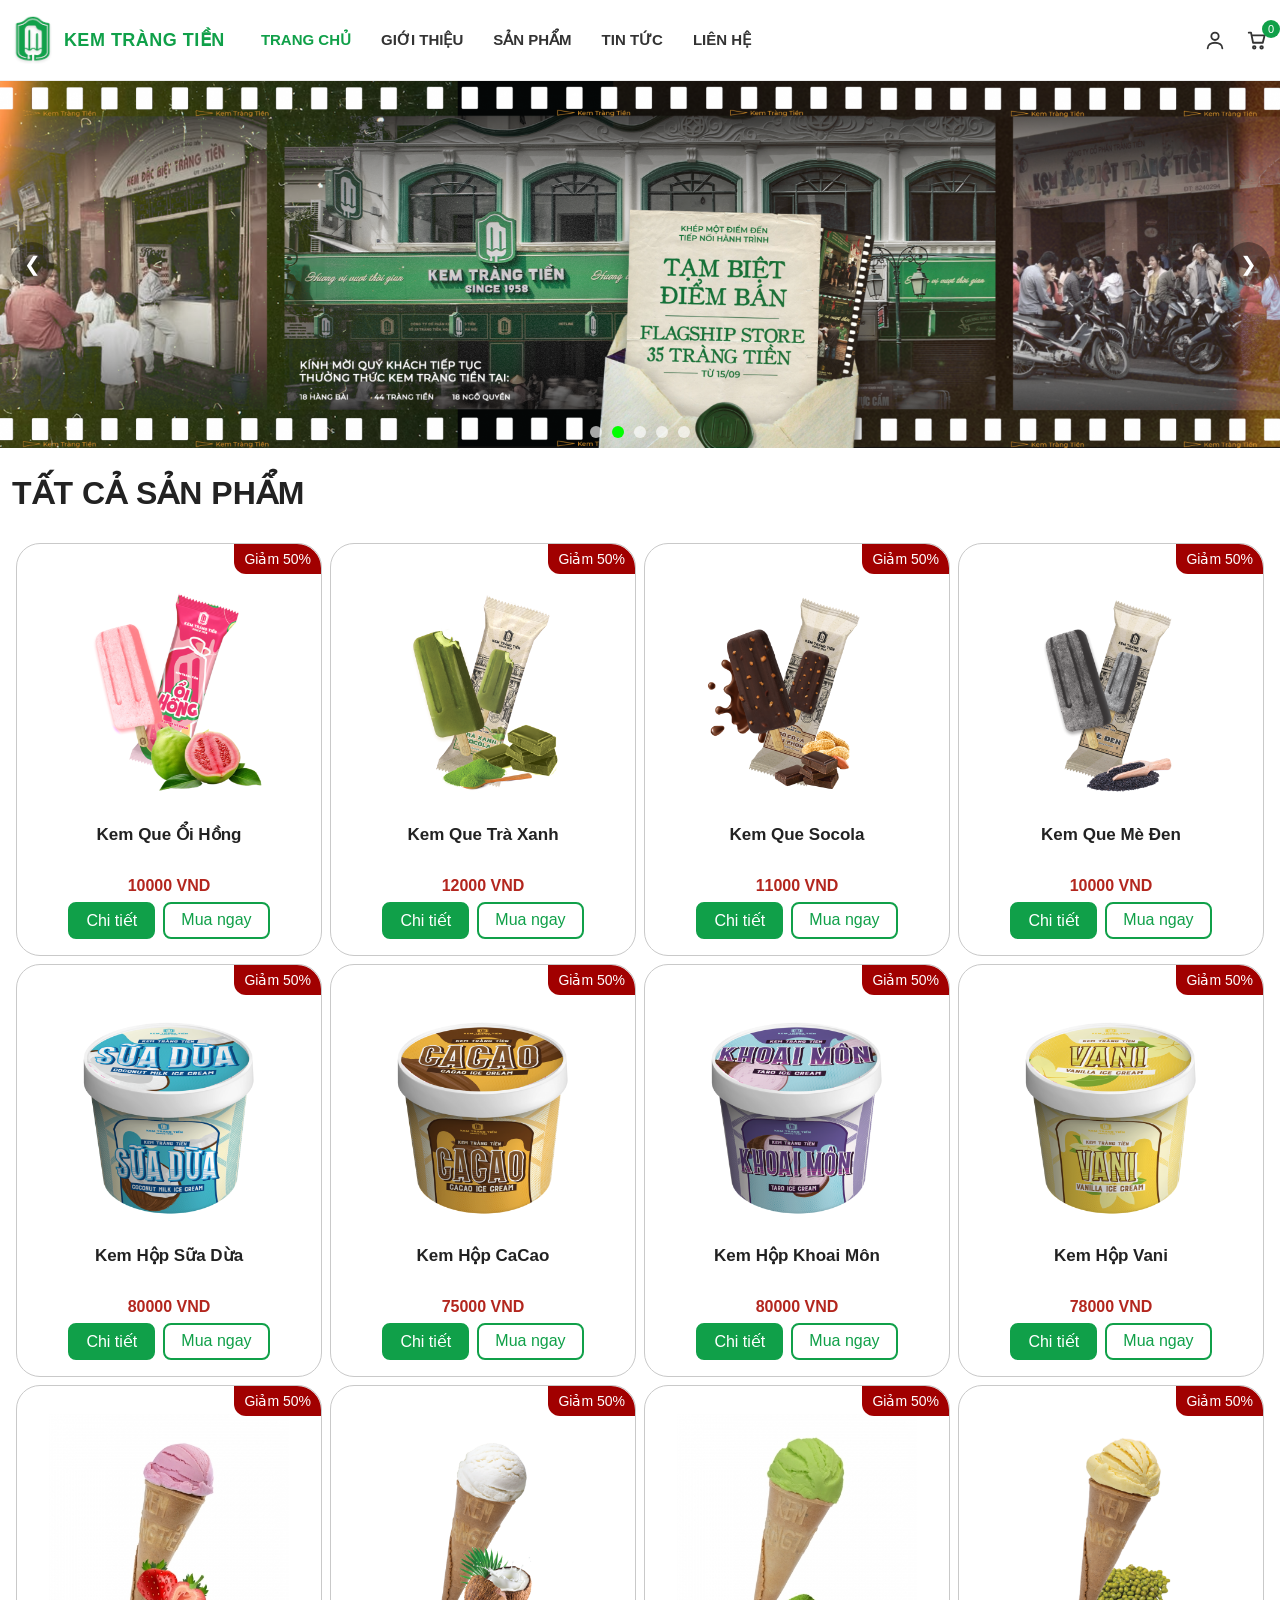
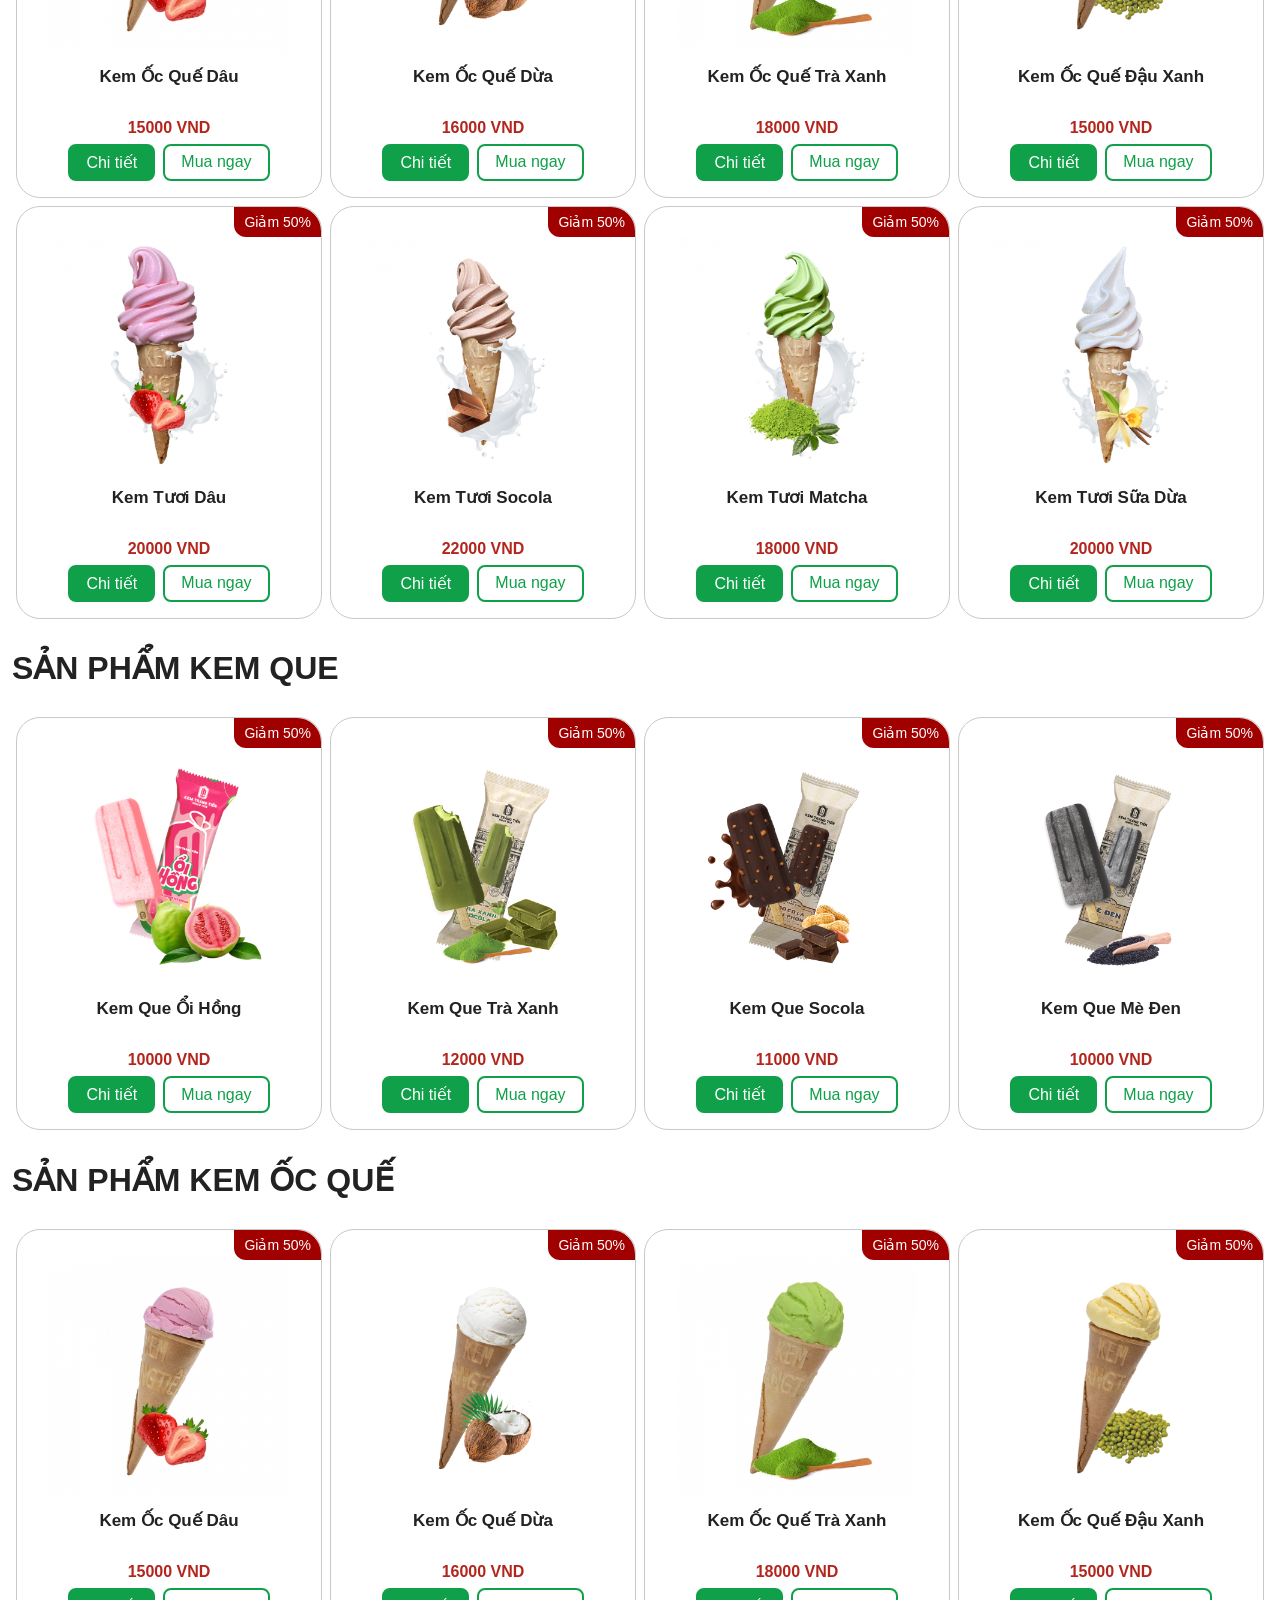
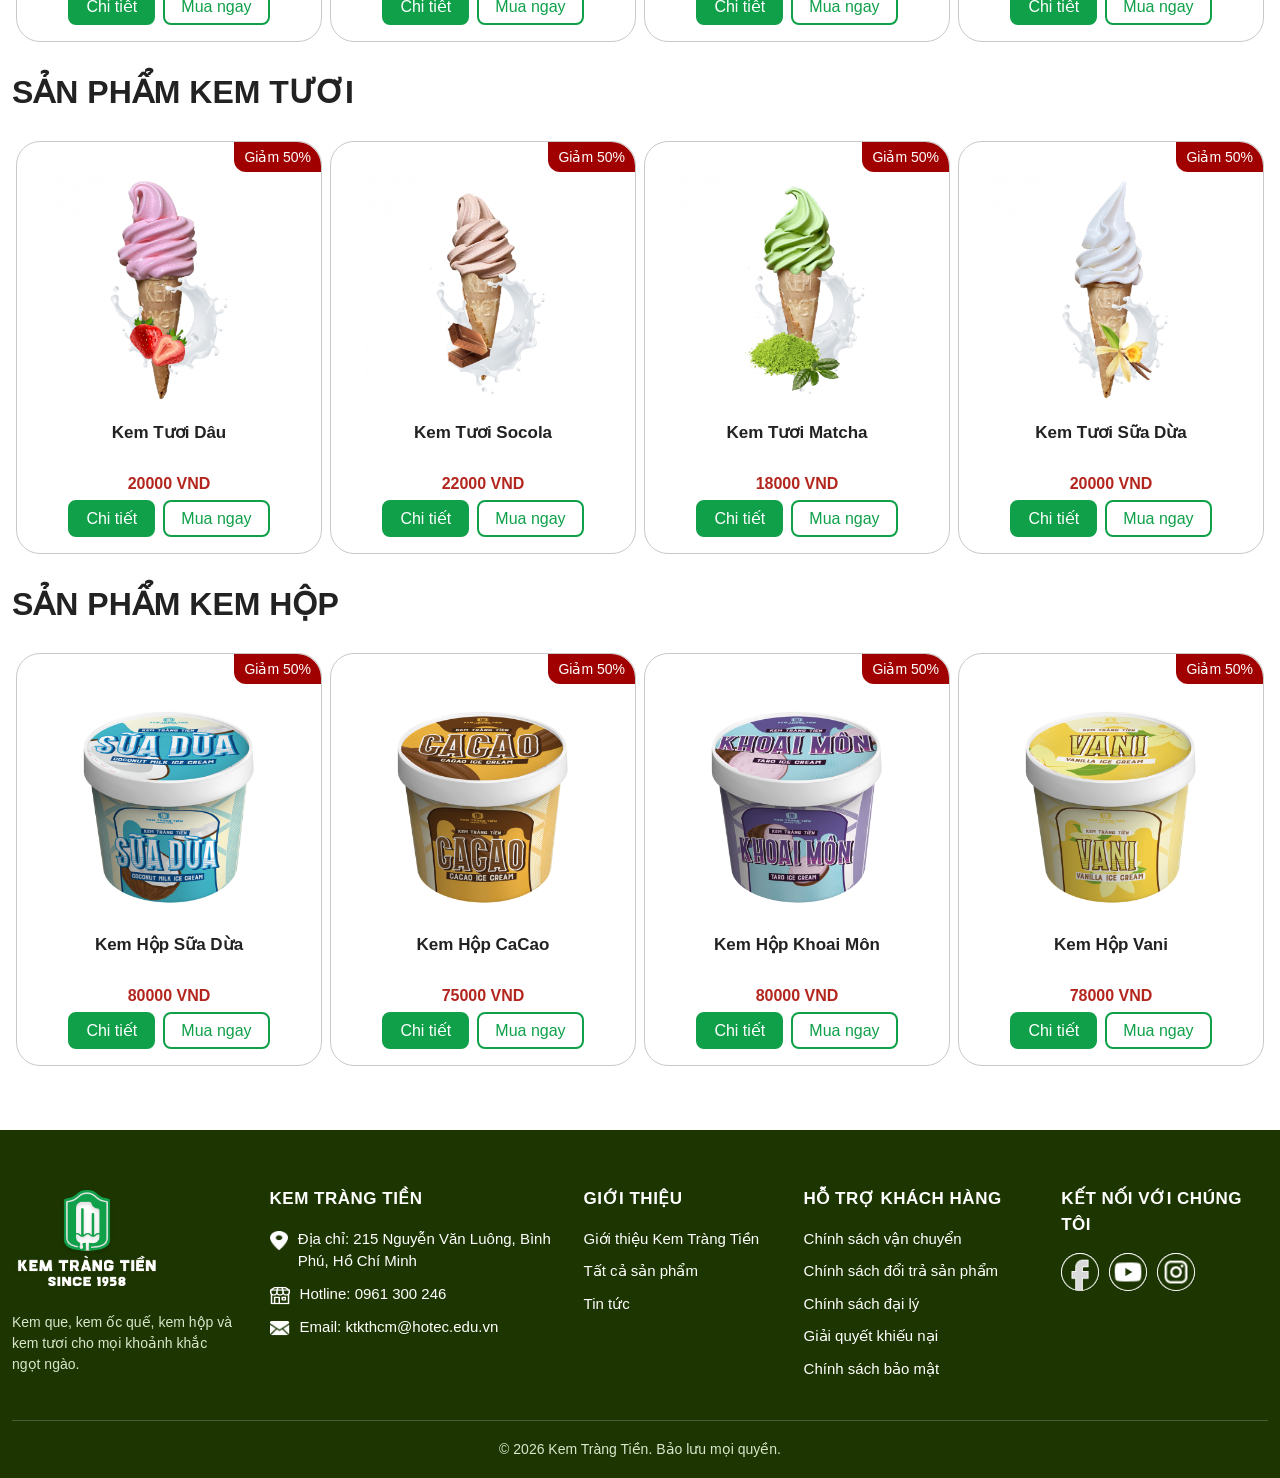
<file: index.html>
<!DOCTYPE html>
<html lang="vi">
<head>
    <meta charset="UTF-8">
    <meta http-equiv="X-UA-Compatible" content="IE=edge">
    <meta name="viewport" content="width=device-width, initial-scale=1.0">
    <title>Kem Tràng Tiền – Kem que, kem ốc quế, kem hộp, kem tươi</title>
    <link rel="stylesheet" href="css/index.css">
    <link rel="stylesheet" href="css/site.css">
</head>
<body data-page="index">
    <!-- KHUNG ĐĂNG NHẬP -->
    <div id="login" class="auth-box">
        <button type="button" class="close-login" aria-label="Đóng">&times;</button>
        <h2>ĐĂNG NHẬP</h2>
        <form id="formlogin">
            <div class="auth-group">
                <label for="user">Tài khoản</label>
                <input type="text" id="user" placeholder="Nhập tài khoản" required>
            </div>

            <div class="auth-group">
                <label for="pass">Mật khẩu</label>
                <input type="password" id="pass" placeholder="Nhập mật khẩu" required>
            </div>

            <div class="auth-buttons">
                <button type="submit" class="auth-btn">Đăng nhập</button>
                <button type="button" id="openRegister" class="auth-btn auth-btn-light">
                    Đăng ký
                </button>
            </div>
        </form>
    </div>

    <!-- KHUNG ĐĂNG KÝ -->
    <div id="register" class="auth-box">
        <button type="button" class="close-login" aria-label="Đóng">&times;</button>

        <h2>ĐĂNG KÝ</h2>

        <form id="formregister">
            <div class="auth-group">
                <label for="regUser">Tài khoản</label>
                <input type="text" id="regUser" placeholder="Nhập tài khoản" required>
            </div>
            <div class="auth-group">
                <label for="regPass">Mật khẩu</label>
                <input type="password" id="regPass" placeholder="Nhập mật khẩu" required>
            </div>

            <div class="auth-group">
                <label for="regPass2">Nhập lại mật khẩu</label>
                <input type="password" id="regPass2" placeholder="Nhập lại mật khẩu" required>
            </div>

            <div class="auth-group">
                <label for="regEmail">Email</label>
                <input type="email" id="regEmail" placeholder="example@gmail.com" required>
            </div>

            <div class="auth-group">
                <label for="regPhone">Số điện thoại</label>
                <input type="tel" id="regPhone" placeholder="Nhập số điện thoại"
                    pattern="[0-9]{10,11}" title="Số điện thoại gồm 10 hoặc 11 chữ số" required>
            </div>

            <div class="auth-buttons">
                <button type="submit" class="auth-btn">Đăng ký</button>
                <button type="button" id="backLogin" class="auth-btn auth-btn-light">
                    Đăng nhập
                </button>
            </div>
        </form>
    </div>
    <div id="site-header"></div>
    <div class="row">
        <div class="banner-1">
            <img src="images/banner1.png" alt="Banner Kem Tràng Tiền" id="banner">
            <button type="button" class="btn-left" onclick="left()" aria-label="Banner trước">&#10094;</button>
            <button type="button" class="btn-right" onclick="right()" aria-label="Banner sau">&#10095;</button>
            <div class="btn" id="dots"></div>
        </div>
    </div>
    <div class="container">
        <div class="row">
            <h1>TẤT CẢ SẢN PHẨM</h1>
        </div>
        <div class="row" id="show"></div>
    </div>
    <div class="container">
        <div class="row">
            <h1>SẢN PHẨM KEM QUE</h1>
        </div>
        <div class="row" id="kemque"></div>
    </div>
    <div class="container">
        <div class="row">
            <h1>SẢN PHẨM KEM ỐC QUẾ</h1>
        </div>
        <div class="row" id="kemocque"></div>
    </div>
    <div class="container">
        <div class="row">
            <h1>SẢN PHẨM KEM TƯƠI </h1>
        </div>
        <div class="row" id="kemtuoi"></div>
    </div>
    <div class="container">
        <div class="row">
            <h1>SẢN PHẨM KEM HỘP </h1>
        </div>
        <div class="row" id="kemhop"></div>
    </div>
    <div id="site-footer"></div>

    <script src="js/product.js"></script>
    <script>let trang = "index";</script>
    <script src="js/common.js"></script>
    <script src="js/index.js"></script>

    <!-- Thư viện jQuery -->
    <script src="https://code.jquery.com/jquery-3.7.1.min.js"></script>

    <script>
        $(document).ready(function () {
        let u = new URL(window.location.href);
        if (u.searchParams.get("login") == "1") { $("#login").css("display", "block"); }
        // Click biểu tượng user
        $("#btnLogin").click(function (e) {
            e.preventDefault();

            if ($("#login").is(":visible")) {
                $("#login").hide();
            } else {
                $("#register").hide();
                $("#login").css("display", "block");
            }
        });

        // Đóng khung bằng dấu X
        $(".close-login").click(function () {
            $("#login, #register").hide();
        });

        // Chuyển sang khung đăng ký
        $("#openRegister").click(function () {
            $("#login").hide();
            $("#register").css("display", "block");
        });

        // Quay lại khung đăng nhập
        $("#backLogin").click(function () {
            $("#register").hide();
            $("#login").css("display", "block");
        });

        // Kiểm tra đăng nhập
        $("#formlogin").submit(function (e) {
            e.preventDefault();

            let user = $("#user").val().trim();
            let pass = $("#pass").val();

            if (user == "admin" && pass == "123456") {
                alert("Đăng nhập thành công!");

                $("#login, #register").hide();
                $("#user, #pass").val("");
            } else {
                alert("Đăng nhập thất bại! Vui lòng nhập lại.");
                $("#pass").val("");
                $("#pass").focus();
            }
        });

        // Kiểm tra đăng ký
        $("#formregister").submit(function (e) {
            e.preventDefault();

            let user = $("#regUser").val().trim();
            let pass = $("#regPass").val();
            let pass2 = $("#regPass2").val();
            let email = $("#regEmail").val().trim();
            let phone = $("#regPhone").val().trim();

            if (pass !== pass2) {
                alert("Mật khẩu nhập lại không khớp!");
                $("#regPass2").val("").focus();
                return;
            }

            alert(
                "Kiểm tra đăng ký thành công!\n" +
                "Tài khoản: " + user +
                "\nEmail: " + email +
                "\nSố điện thoại: " + phone
            );

            // Đóng khung sau khi kiểm tra
            $("#register").hide();
            $("#formregister")[0].reset();
        });

        });

    </script>

</body>
</html>
</file>
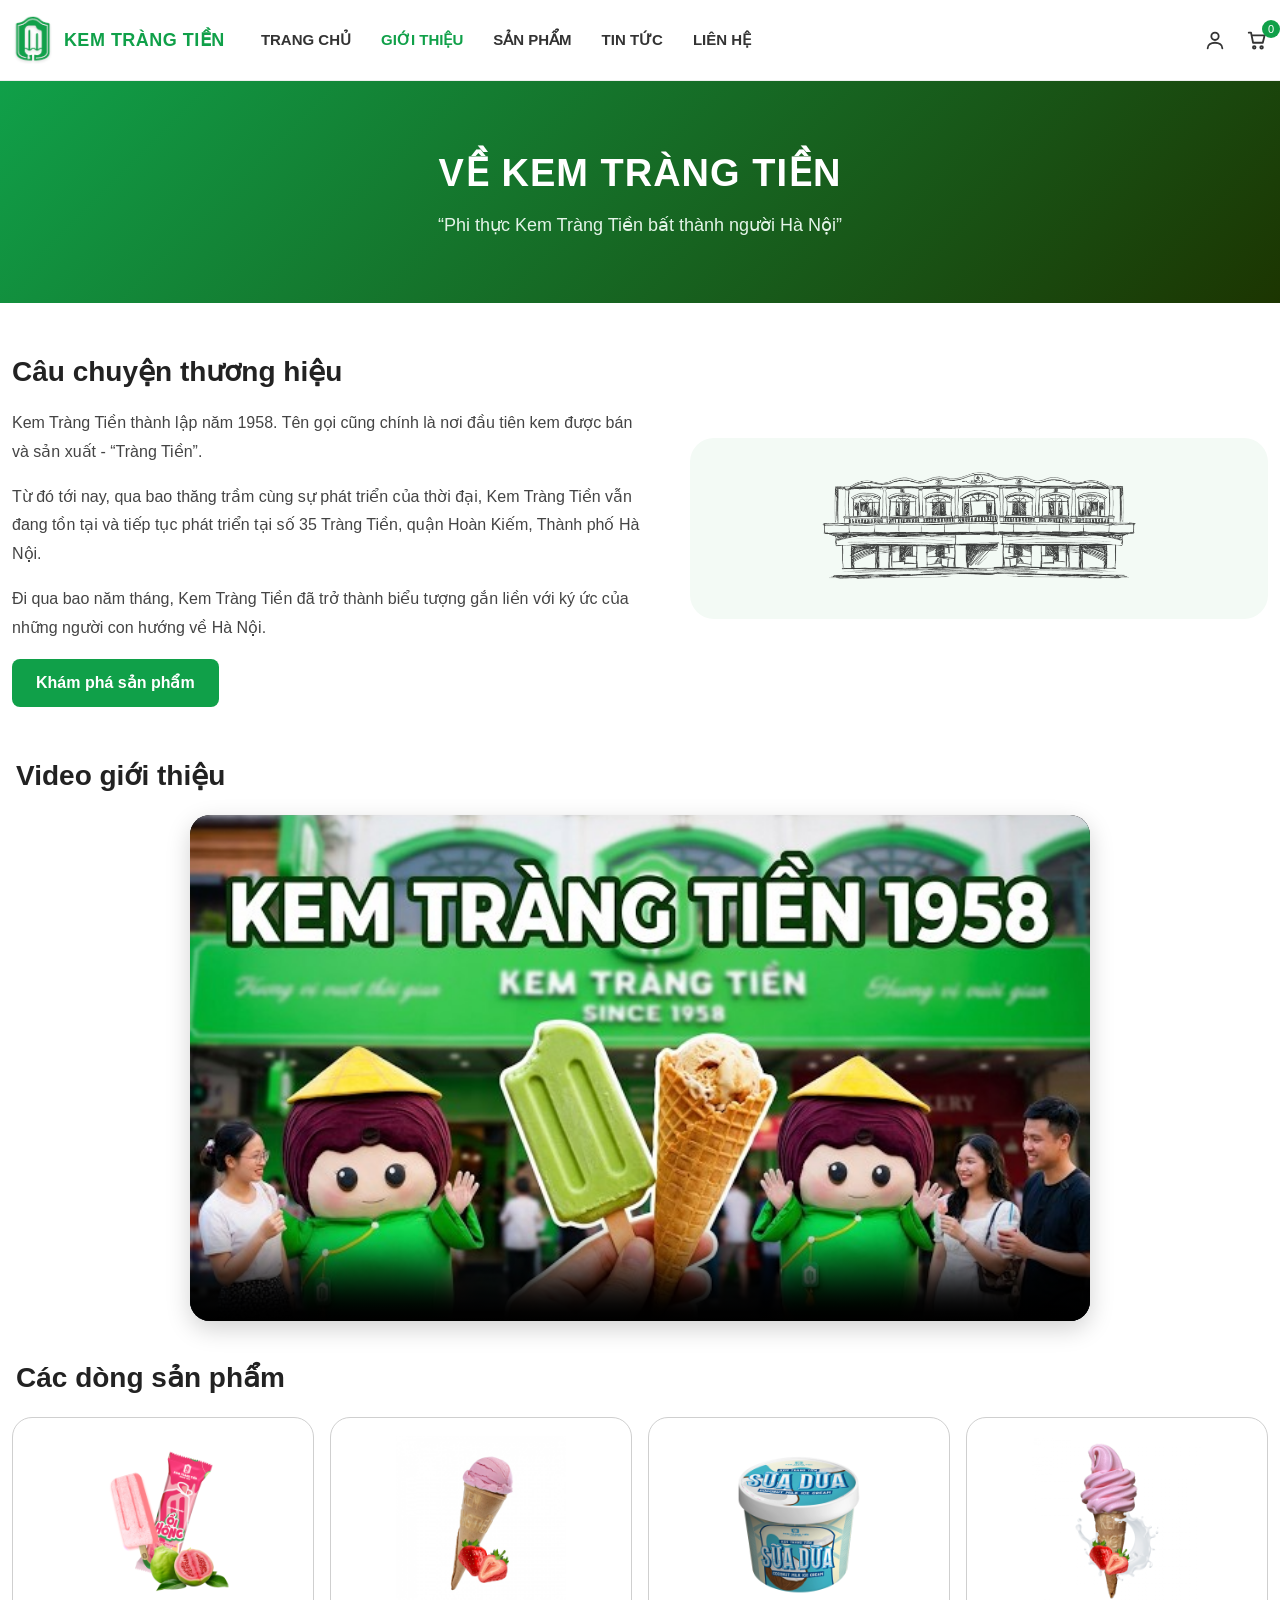
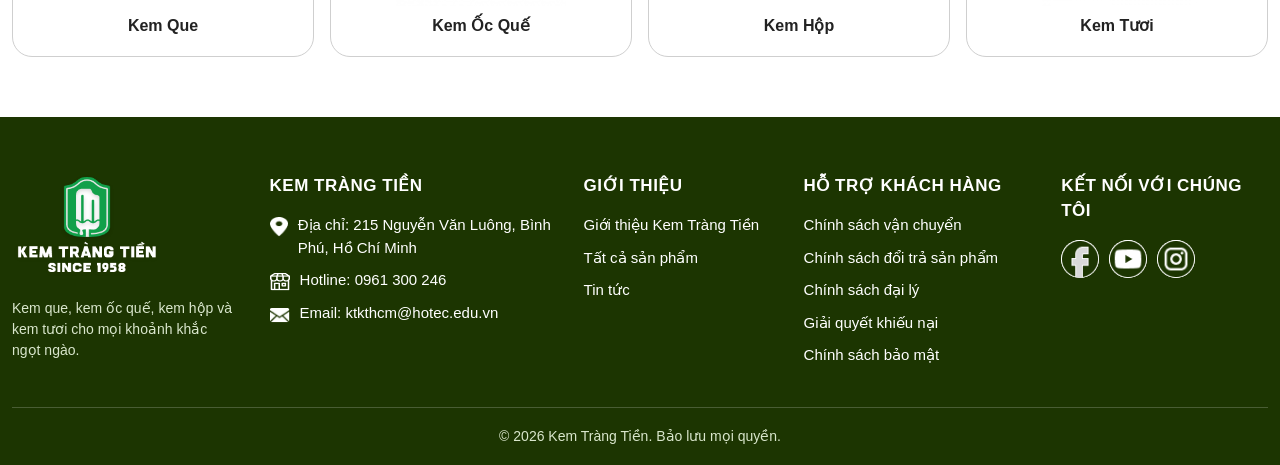
<file: about.html>
<!DOCTYPE html>
<html lang="vi">
<head>
    <meta charset="UTF-8">
    <meta name="viewport" content="width=device-width, initial-scale=1.0">
    <title>Giới thiệu – Kem Tràng Tiền</title>
    <link rel="stylesheet" href="css/about.css">
    <link rel="stylesheet" href="css/site.css">
</head>
<body data-page="about">
    <div id="site-header"></div>
    <section class="ab-hero"><div class="container">
        <h1>VỀ KEM TRÀNG TIỀN</h1>
        <p>“Phi thực Kem Tràng Tiền bất thành người Hà Nội”</p>
    </div></section>
    <div class="container">
        <section class="ab-story">
            <div class="ab-text">
                <h2>Câu chuyện thương hiệu</h2>
                <p>Kem Tràng Tiền thành lập năm 1958. Tên gọi cũng chính là nơi đầu tiên kem được bán và sản xuất - “Tràng Tiền”.</p>
                <p>Từ đó tới nay, qua bao thăng trầm cùng sự phát triển của thời đại, Kem Tràng Tiền vẫn đang tồn tại và tiếp tục phát triển tại số 35 Tràng Tiền, quận Hoàn Kiếm, Thành phố Hà Nội.</p>
                <p>Đi qua bao năm tháng, Kem Tràng Tiền đã trở thành biểu tượng gắn liền với ký ức của những người con hướng về Hà Nội.</p>
                <a class="sc-btn" href="category.html">Khám phá sản phẩm</a>
            </div>
            <div class="ab-pic"><img src="images/ref_hinh2.png" alt="Phác họa cửa hàng Kem Tràng Tiền"></div>
        </section>
        <h2 class="ab-h2">Video giới thiệu</h2>
        <div class="ab-video">
            <video controls preload="metadata" poster="images/anhvideo.png">
                <source src="videos/gioi-thieu.mp4" type="video/mp4">
                Trình duyệt của bạn không hỗ trợ video.
            </video>
        </div>
        <h2 class="ab-h2">Các dòng sản phẩm</h2>
        <div class="ab-cats" id="abCats"></div>
    </div>
    <div id="site-footer"></div>
    <script src="js/product.js"></script>
    <script>let trang = "about";</script>
    <script src="js/common.js"></script>
    <script>
        // 4 dòng sản phẩm lấy từ dữ liệu chung: ảnh đại diện = sản phẩm đầu tiên của mỗi danh mục
        for (let i = 0; i < danhmuc.length; i++) {
            let p = ds.find(a => a.loai == loaiKey[i]);
            document.getElementById("abCats").innerHTML +=
                `<a href="category.html?loai=${loaiKey[i]}"><img src="images/${p.hinh}" alt="${danhmuc[i]}"><span>${danhmuc[i]}</span></a>`;
        }
    </script>
</body>
</html>
</file>
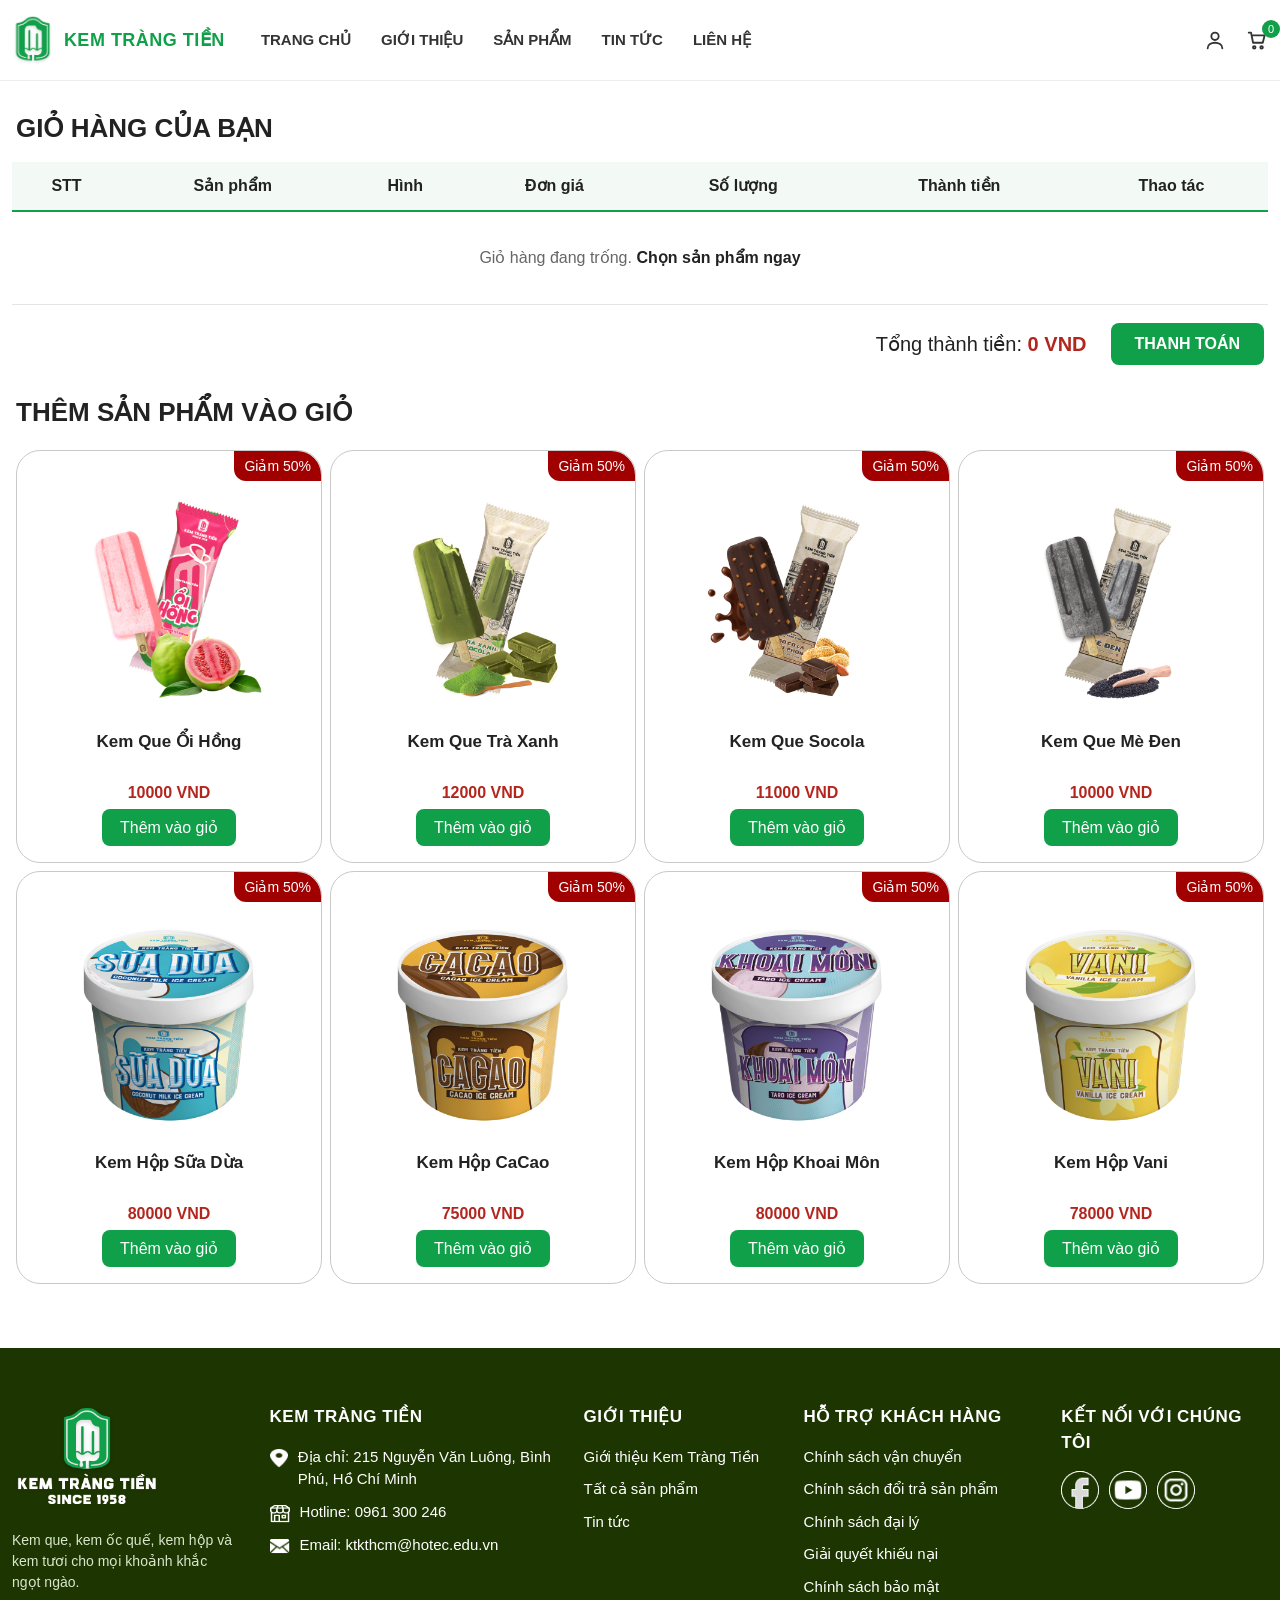
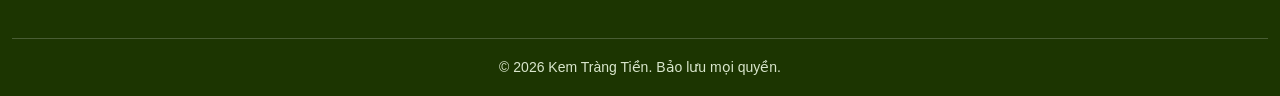
<file: cart.html>
<!DOCTYPE html>
<html lang="vi">
<head>
    <meta charset="UTF-8">
    <meta name="viewport" content="width=device-width, initial-scale=1.0">
    <title>Giỏ hàng – Kem Tràng Tiền</title>
    <link rel="stylesheet" href="css/site.css">
</head>
<body data-page="cart">
    <div id="site-header"></div>
    <div class="container">
        <h1 class="sec-title">GIỎ HÀNG CỦA BẠN</h1>
        <div class="cart-wrap">
            <table class="cart-table" id="cartTable">
                <thead><tr><th>STT</th><th>Sản phẩm</th><th>Hình</th><th>Đơn giá</th><th>Số lượng</th><th>Thành tiền</th><th>Thao tác</th></tr></thead>
                <tbody id="addCart"></tbody>
            </table>
        </div>
        <div class="cart-total">
            <p>Tổng thành tiền: <strong id="tongthanhtien">0đ</strong></p>
            <button type="button" class="sc-btn" id="btnPay" onclick="thanhToan()">THANH TOÁN</button>
        </div>
        <h1 class="sec-title">THÊM SẢN PHẨM VÀO GIỎ</h1>
        <div class="row" id="productAll"></div>
    </div>
    <div id="site-footer"></div>
    <script src="js/product.js"></script>
    <script>let trang = "cart";</script>
    <script src="js/common.js"></script>
    <script src="js/cart.js"></script>
</body>
</html>
</file>
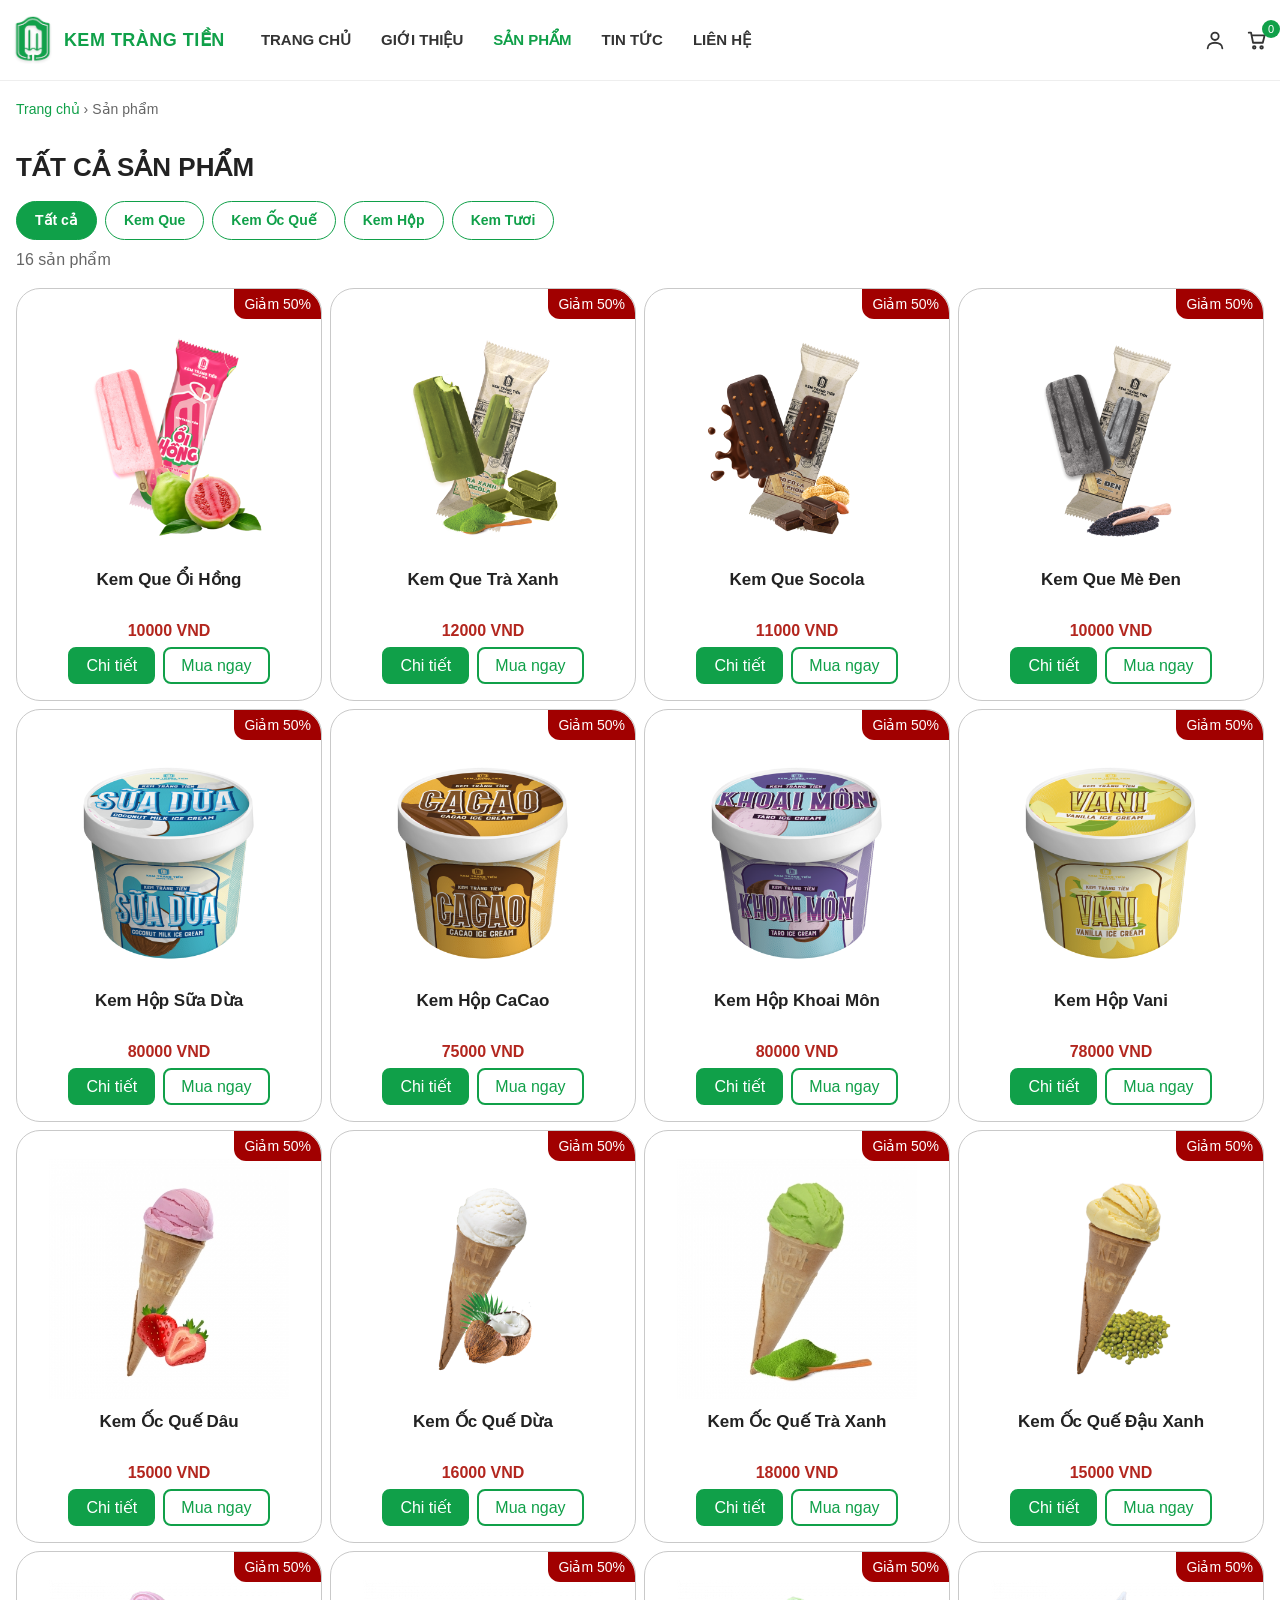
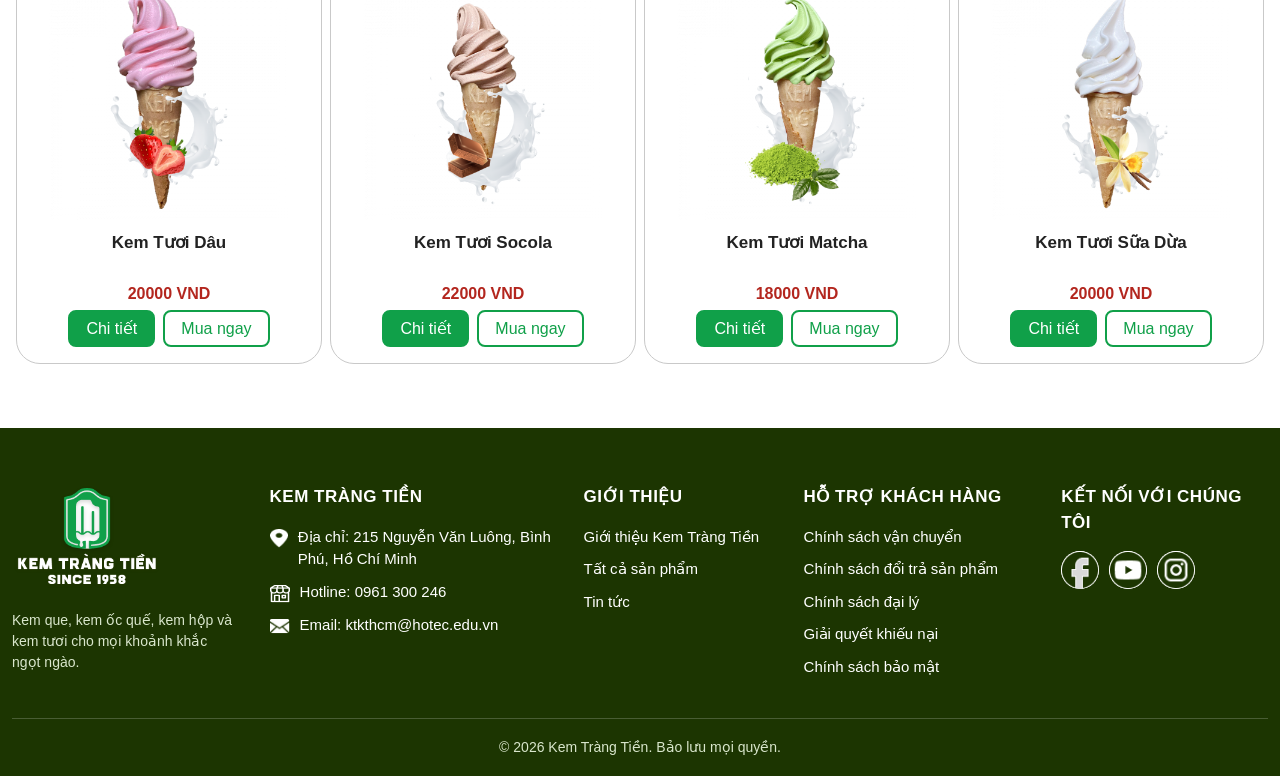
<file: category.html>
<!DOCTYPE html>
<html lang="vi">
<head>
    <meta charset="UTF-8">
    <meta name="viewport" content="width=device-width, initial-scale=1.0">
    <title>Sản phẩm – Kem Tràng Tiền</title>
    <link rel="stylesheet" href="css/site.css">
</head>
<body data-page="category">
    <div id="site-header"></div>
    <div class="container">
        <div class="breadcrumb"><a href="index.html">Trang chủ</a> › <span>Sản phẩm</span></div>
        <h1 class="sec-title" id="catTitle">SẢN PHẨM</h1>
        <div class="cat-tabs" id="catTabs"></div>
        <p class="cat-count" id="catCount"></p>
        <div class="row" id="catList"></div>
    </div>
    <div id="site-footer"></div>
    <script src="js/product.js"></script>
    <script>let trang = "category";</script>
    <script src="js/common.js"></script>
    <script src="js/category.js"></script>
</body>
</html>
</file>
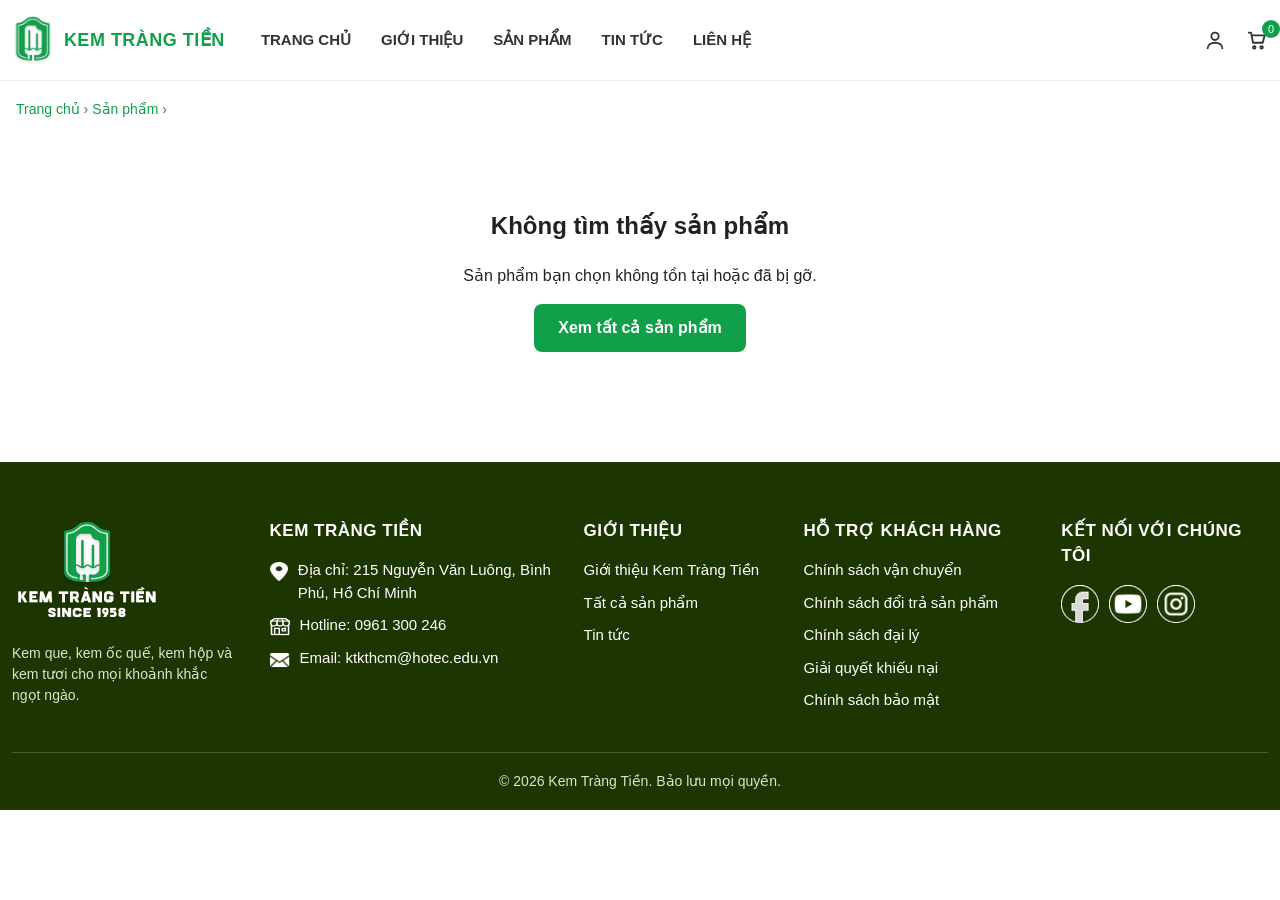
<file: detail.html>
<!DOCTYPE html>
<html lang="vi">
<head>
    <meta charset="UTF-8">
    <meta name="viewport" content="width=device-width, initial-scale=1.0">
    <title>Chi tiết sản phẩm – Kem Tràng Tiền</title>
    <link rel="stylesheet" href="css/detail.css">
    <link rel="stylesheet" href="css/site.css">
</head>
<body data-page="detail">
    <div id="site-header"></div>
    <div class="container">
        <div class="breadcrumb"><a href="index.html">Trang chủ</a> › <a id="bcLoai" href="category.html">Sản phẩm</a> › <span id="bcTen"></span></div>
        <div id="chitiet" class="pd">
            <div class="left"><img id="hinh" src="images/sanpham1.png" alt=""></div>
            <div class="right">
                <h1 id="tenSP"></h1>
                <p class="pd-cat">Danh mục: <a id="loaiSP" href="category.html"></a></p>
                <p class="pd-price" id="giaSP"></p>
                <p class="pd-desc" id="moTaSP"></p>
                <div class="pd-qty"><span>Số lượng</span>
                    <div class="qty"><button type="button" onclick="doiSoLuong(-1)">−</button>
                        <input type="number" id="soLuong" value="1" min="1" max="99" onchange="doiSoLuong(0)">
                        <button type="button" onclick="doiSoLuong(1)">+</button></div></div>
                <button type="button" class="sc-btn" id="btnAddCart" onclick="themVaoGio()">THÊM VÀO GIỎ HÀNG</button>
                <p id="addMsg" class="pd-msg" role="status"></p>
            </div>
        </div>
        <div id="sptt-wrap">
            <h1 class="sec-title">SẢN PHẨM TƯƠNG TỰ</h1>
            <div class="row" id="sptt"></div>
        </div>
    </div>
    <div id="site-footer"></div>
    <script src="js/product.js"></script>
    <script>let trang = "detail";</script>
    <script src="js/common.js"></script>
    <script src="js/detail.js"></script>
</body>
</html>
</file>
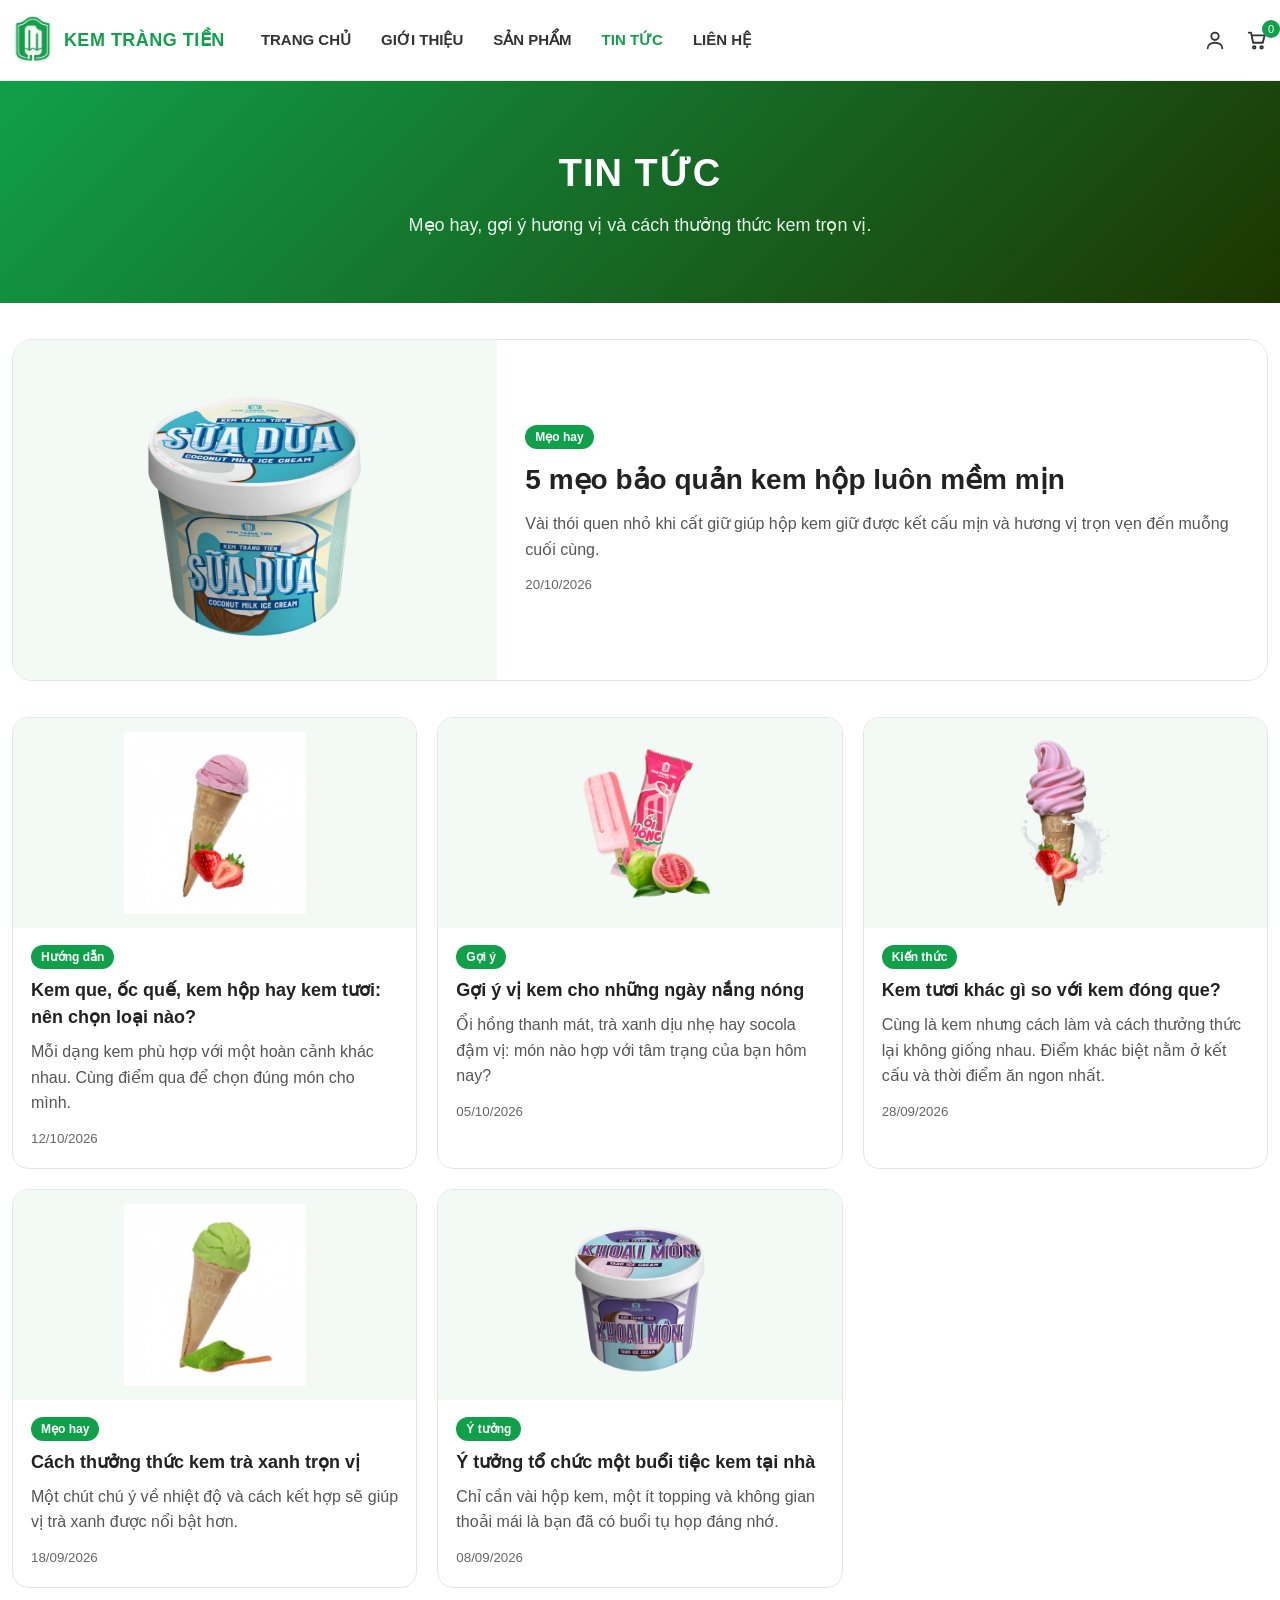
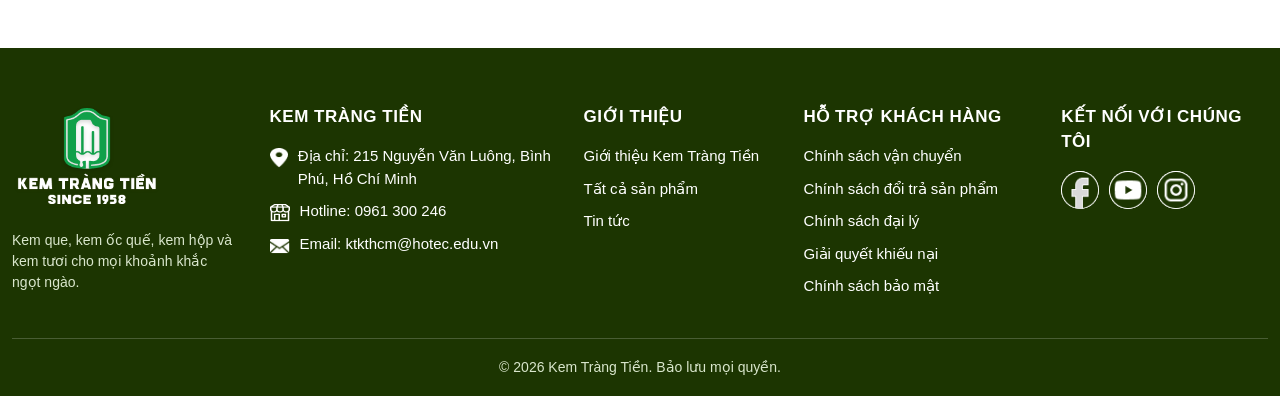
<file: news.html>
<!DOCTYPE html>
<html lang="vi">
<head>
    <meta charset="UTF-8">
    <meta name="viewport" content="width=device-width, initial-scale=1.0">
    <title>Tin tức – Kem Tràng Tiền</title>
    <link rel="stylesheet" href="css/news.css">
    <link rel="stylesheet" href="css/site.css">
</head>
<body data-page="news">
    <div id="site-header"></div>
    <section class="ab-hero nw-hero"><div class="container">
        <h1>TIN TỨC</h1>
        <p>Mẹo hay, gợi ý hương vị và cách thưởng thức kem trọn vị.</p>
    </div></section>
    <div class="container"><div id="newsBox"></div></div>
    <div id="site-footer"></div>
    <script src="js/product.js"></script>
    <script>let trang = "news";</script>
    <script src="js/common.js"></script>
    <script src="js/news.js"></script>
</body>
</html>
</file>
<file: css/index.css>
body {
    margin: 0;
    font-family: Arial, sans-serif;
    position: relative;
}

.container{
    width: 1440px;
    margin: 0 auto;
}

.search{
    width: 250px;
    height: 40px;
    display: flex;
    border: 1px solid #ddd;
    border-radius: 20px;
    overflow: hidden;
}

.search input{
    width: 100%;
    height: 100%;
    border: none;
    outline: none;
    padding: 0 15px;
    font-size: 14px;
}

.search button{
    width: 45px;
    height: 100%;
    border: none;
    background-color: #10a049;
    color: white;
    cursor: pointer;
}

.search button:hover{
    background-color: #08833a;
}

.row{
    width: 100%;
    display: flex;
    flex-wrap: wrap;
}

*{
    box-sizing: border-box;
}

.banner-1 img{
    width: 100%;
    height: 100%;
}

.banner-1{
    position: relative;
    width: 100%;
    height: 500px;
}

.btn-left{
    position: absolute;
    top: 45%;
    left: 4px;
    color: #88ffb7;
    padding: 8px;
    font-size: 36px;
}

.btn-right{
    position: absolute;
    top: 45%;
    right: 4px;
    color: #88ffb7;
    padding: 8px;
    font-size: 36px;
}

.btn{
    width: 140px;
    height: 36px;
    display: flex;
    justify-content: space-between;
    position: absolute;
    bottom: -4px;
    left: calc(50% - 100px);
}

.btn1{
    width: 16px;
    height: 16px;
    background-color: #88ffb7;
    border-radius: 50%;
    display: flex;
    justify-content: center;
    align-items: center;
}

.btn1:hover{
    background-color: blue;
    cursor: pointer;
}

.btn2{
    width: 16px;
    height: 16px;
    background-color: #88ffb7;
    border-radius: 50%;
    display: flex;
    justify-content: center;
    align-items: center;
}

.btn3{
    width: 16px;
    height: 16px;
    background-color: #88ffb7;
    border-radius: 50%;
    display: flex;
    justify-content: center;
    align-items: center;
}

.col3{
    position: relative;
    width: calc(25% - 10px);
    height: 444px;
    border: 1px solid rgb(194, 194, 194);
    border-radius: 24px;
    margin: 4px;
    text-align: center;
}
.km{
    position: absolute;
    top: 0px;
    right: 0px;
    background-color: #a10000;
    width: 72px;
    line-height: 30px;
    font-size: 20px;
    border-radius: 0px 24px 0px 12px;
    color: white;
}

.h2, h3, p{
    margin: 4px;
}


.col3 button{
    color: white;
    background-color: #10a049;
    border: none;
    font-size: 16px;
    padding: 8px 16px;
    border-radius: 8px;
}

.col3 img{
    width: 100%;
    height: 276px;
    margin: 30px 0px 0px 0px;
}

.col4{  
    width: calc(33.33% - 10px);
    height: 350px;
    border: 1px solid red;
    margin: 5px;
}


footer{
    width: 100%;
    height: 250px;
    background-color: aqua;
}

.menu ul{
    display: flex;

}

.menu li{
    list-style: none;
    padding:10px;
}

.menu ul li{
    position: relative;

}

.menu ul ul{
    display: none;

}

.menu ul li:hover ul{
    background-color: #92ffbd;
    display: block;
    position: absolute;
    top: 40px;
    width: 120px;
    padding: 0%;
    margin: 0%;
}

.m3 button:hover{
    cursor: pointer;

}


/* Khung đăng nhập và đăng ký */
.auth-box {
    display: none;
    position: fixed;
    top: 50%;
    left: 50%;
    transform: translate(-50%, -50%);
    width: 400px;
    max-width: calc(100% - 30px);
    max-height: 85vh;
    overflow-y: auto;
    padding: 30px;
    background: rgba(255, 255, 255, 0.96);
    border: 1px solid #d8e4d9;
    border-radius: 18px;
    box-shadow: 0 12px 35px rgba(0, 0, 0, 0.22);
    z-index: 1001;
    box-sizing: border-box;
}

/* Tiêu đề */
.auth-box h2 {
    text-align: center;
    color: black;
    font-size: 24px;
    margin: 5px 0 25px;
}

/* Nút X */
.close-login {
    position: absolute;
    top: 10px;
    right: 13px;
    width: 32px;
    height: 32px;
    border: none;
    border-radius: 50%;
    background: #eeeeee;
    color: #555555;
    font-size: 26px;
    line-height: 1;
    cursor: pointer;
    transition: 0.2s;
}

.close-login:hover {
    background: #e53935;
    color: white;
}

/* Nhóm nhãn và ô nhập */
.auth-group {
    margin-bottom: 17px;
}

.auth-group label {
    display: block;
    margin-bottom: 7px;
    color: #333333;
    font-size: 14px;
    font-weight: 600;
}

.auth-group input {
    display: block;
    width: 100%;
    height: 44px;
    padding: 0 13px;
    border: 1px solid #d5d5d5;
    border-radius: 8px;
    outline: none;
    background: #f4f5f4;
    color: #333333;
    font-size: 14px;
    box-sizing: border-box;
    transition: 0.2s;
}

/* Chữ gợi ý màu xám mờ */
.auth-group input::placeholder {
    color: #a0a0a0;
    opacity: 1;
}

/* Khi bấm vào ô nhập */
.auth-group input:focus {
    border-color: #10a049;
    background: #ffffff;
    box-shadow: 0 0 0 3px rgba(16, 160, 73, 0.10);
}

/* Hai nút có kích thước bằng nhau */
.auth-buttons {
    display: flex;
    gap: 12px;
    margin-top: 25px;
}

.auth-btn {
    flex: 1;
    min-width: 0;
    height: 44px;
    padding: 0 8px;
    border: 1px solid #10a049;
    border-radius: 8px;
    background: #10a049;
    color: white;
    font-size: 14px;
    font-weight: 600;
    cursor: pointer;
    transition: 0.2s;
}

.auth-btn:hover {
    background: #08833a;
    border-color: #08833a;
}

.auth-btn-light {
    background: white;
    color: #10a049;
}

.auth-btn-light:hover {
    background: #edf8f0;
    color: #08833a;
    border-color: #08833a;
}

/* Điện thoại */
@media (max-width: 480px) {
    .auth-box {
        padding: 25px 20px;
    }

    .auth-box h2 {
        font-size: 21px;
    }
}


/* #login{
    width: 400px;
    min-height: 300px;
    position: fixed;
    top: 120px;
    left: calc(50% - 200px);
    z-index: 1001;
    background-color: white;
    padding: 20px;
    display: none;
}


.gr input{
    width: 100%;
    padding: 6px;
    margin: 4px 0px 24px 0px;

}

.gr button{
    text-align: center;
    margin: 16px 40px;
    padding: 20px 10px;
} */
</file>
<file: css/site.css>
/* SITE.CSS – dùng chung mọi trang: menu, footer, thẻ sản phẩm, giỏ hàng, danh mục, responsive.
   Nạp SAU css riêng của từng trang. Không dùng thẻ <nav>/<footer> hay class .menu/.logo
   để không đụng các luật cũ trong index.css. */
:root{--g:#10a049;--gd:#08833a;--dark:#1c3501;--ink:#222;--mut:#666;--line:#e5e5e5;--soft:#f3faf5}
html{scroll-behavior:smooth}
body{margin:0;font-family:Arial,Helvetica,sans-serif;color:var(--ink);line-height:1.5;background:#fff}
*{box-sizing:border-box}
img{max-width:100%}
.container{width:100%;max-width:1440px;margin:0 auto;padding:0 12px}
.row{display:flex;flex-wrap:wrap;width:100%}
.sec-title{font-size:26px;margin:28px 4px 14px;color:var(--ink)}
.breadcrumb{font-size:14px;color:var(--mut);margin:18px 4px 0}
.breadcrumb a{color:var(--g);text-decoration:none}
.sc-btn{display:inline-block;border:0;background:var(--g);color:#fff;font-size:16px;font-weight:700;padding:12px 24px;border-radius:8px;cursor:pointer;text-decoration:none;transition:.2s}
.sc-btn:hover{background:var(--gd)}
.empty-state{width:100%;text-align:center;padding:50px 12px}

/* ---------- Menu ---------- */
.sc-header{position:sticky;top:0;z-index:1000;background:#fff;border-bottom:1px solid #eee}
.sc-bar{max-width:1440px;margin:0 auto;padding:0 12px;min-height:80px;display:flex;align-items:center;gap:24px}
.sc-brand{display:flex;align-items:center;gap:10px;text-decoration:none}
.sc-brand img{height:52px;width:auto;display:block}
.sc-brand span{color:var(--g);font-size:18px;font-weight:800;letter-spacing:.5px;white-space:nowrap}
.sc-nav{flex:1;display:flex;align-items:center;gap:24px}
.sc-nav>ul{display:flex;gap:6px;margin:0;padding:0;list-style:none;flex:1}
.sc-nav li{position:relative;list-style:none}
.sc-nav a{display:block;padding:10px 12px;color:#333;font-size:15px;font-weight:700;text-decoration:none;transition:.2s}
.sc-nav a:hover,.sc-nav a.active{color:var(--g)}
.sc-nav li ul{display:none;position:absolute;top:100%;left:0;min-width:180px;margin:0;padding:6px 0;list-style:none;background:#fff;border:2px solid var(--gd);border-radius:8px;box-shadow:0 8px 20px rgba(0,0,0,.12)}
.sc-nav li ul a{font-weight:600;padding:9px 16px;white-space:nowrap}
.sc-nav .has-sub:hover>ul,.sc-nav .has-sub:focus-within>ul{display:block}
.sc-search{display:flex;width:250px;height:40px;border:1px solid #ddd;border-radius:20px;overflow:hidden}
.sc-search input{flex:1;min-width:0;border:0;outline:0;padding:0 14px;font-size:14px}
.sc-search button{width:44px;border:0;background:var(--g);color:#fff;cursor:pointer;display:flex;align-items:center;justify-content:center}
.sc-search button:hover{background:var(--gd)}
.sc-icons{display:flex;gap:20px;align-items:center}
.sc-icons a{position:relative;color:#333;display:flex;transition:.2s}
.sc-icons a:hover{color:var(--g)}
.sc-icons span{position:absolute;top:-9px;right:-12px;min-width:18px;height:18px;padding:0 4px;border-radius:9px;background:var(--g);color:#fff;font-size:11px;display:flex;align-items:center;justify-content:center}
.sc-burger{display:none;margin-left:auto;width:42px;height:42px;border:1px solid #ddd;border-radius:8px;background:#fff;cursor:pointer;flex-direction:column;align-items:center;justify-content:center;gap:5px}
.sc-burger span{display:block;width:20px;height:2px;background:#333}

/* ---------- Banner trang chủ ---------- */
.banner-1{position:relative;width:100%;height:auto;aspect-ratio:1920/550;overflow:hidden;background:#eee}
.banner-1 img{display:block;width:100%;height:100%;object-fit:cover}
.banner-1 .btn-left,.banner-1 .btn-right{position:absolute;top:50%;transform:translateY(-50%);width:44px;height:44px;border:0;border-radius:50%;background:rgba(0,0,0,.35);color:#fff;font-size:20px;line-height:1;padding:0;cursor:pointer}
.banner-1 .btn-left{left:10px}.banner-1 .btn-right{right:10px}
.banner-1 .btn-left:hover,.banner-1 .btn-right:hover{background:rgba(0,0,0,.6)}
.banner-1 .btn{position:absolute;left:0;right:0;bottom:10px;width:auto;height:auto;display:flex;justify-content:center;gap:10px}
.banner-1 .dot{width:12px;height:12px;border-radius:50%;background:rgba(255,255,255,.65);cursor:pointer}
.banner-1 .dot.on{background:#00ff00}

/* ---------- Thẻ sản phẩm (dùng chung mọi trang) ---------- */
.col3{position:relative;width:calc(25% - 8px);height:auto;margin:4px;padding:0 0 16px;border:1px solid #c9c9c9;border-radius:24px;background:#fff;text-align:center;display:flex;flex-direction:column;align-items:center;transition:box-shadow .2s}
.col3:hover{box-shadow:0 6px 18px rgba(0,0,0,.12)}
.col3 img{width:100%;height:240px;object-fit:contain;margin:28px 0 0;padding:0 14px}
.col3 h2{font-size:17px;margin:10px 10px 2px;min-height:46px}
.col3 h3{font-size:16px;margin:4px;color:#b3261e}
.col3 button{margin-top:auto;color:#fff;background:var(--g);border:0;font-size:16px;padding:9px 18px;border-radius:8px;cursor:pointer}
.col3 button:hover{background:var(--gd)}
.col3 .km{position:absolute;top:0;right:0;width:auto;padding:0 10px;background:#a10000;line-height:30px;font-size:14px;border-radius:0 24px 0 12px;color:#fff}
/* Hai nút Chi tiết + Mua ngay (Mua ngay: nền trắng, chữ và viền xanh – ngược với Chi tiết) */
.col3 .btn-row{display:flex;flex-wrap:wrap;gap:8px;justify-content:center;margin-top:auto}
.col3 .btn-row button{margin-top:0;padding:7px 16px;border:2px solid var(--g)}
.col3 .btn-row button:hover{border-color:var(--gd)}
.col3 .btn-row button.btn-buy{background:#fff;color:var(--g)}
.col3 .btn-row button.btn-buy:hover{background:var(--g);color:#fff;border-color:var(--g)}

/* ---------- Danh mục ---------- */
.cat-tabs{display:flex;flex-wrap:wrap;gap:8px;margin:0 4px 8px}
.cat-tabs a{padding:8px 18px;border:1px solid var(--g);border-radius:20px;color:var(--g);text-decoration:none;font-weight:700;font-size:14px}
.cat-tabs a.on,.cat-tabs a:hover{background:var(--g);color:#fff}
.cat-count{margin:6px 4px 12px;color:var(--mut)}

/* ---------- Số lượng ---------- */
.qty{display:inline-flex;border:1px solid #ccc;border-radius:8px;overflow:hidden}
.qty button{width:34px;border:0;background:#f1f1f1;font-size:18px;cursor:pointer}
.qty button:hover{background:#e2e2e2}
.qty input{width:52px;border:0;text-align:center;font-size:15px;-moz-appearance:textfield}
.qty input::-webkit-outer-spin-button,.qty input::-webkit-inner-spin-button{-webkit-appearance:none;margin:0}

/* ---------- Giỏ hàng ---------- */
.cart-wrap{overflow-x:auto}
.cart-table{width:100%;border-collapse:collapse;min-width:640px}
.cart-table th{background:var(--soft);padding:12px 8px;text-align:center;border-bottom:2px solid var(--g)}
.cart-table td{padding:10px 8px;text-align:center;border-bottom:1px solid var(--line);vertical-align:middle}
.cart-table td a{color:var(--ink);font-weight:700;text-decoration:none}
.cart-table td img{display:block;margin:0 auto}
.cart-empty{padding:34px 8px!important;color:var(--mut)}
.remove_button{border:1px solid #c0392b;background:#fff;color:#c0392b;border-radius:6px;padding:6px 12px;cursor:pointer}
.remove_button:hover{background:#c0392b;color:#fff}
.cart-total{display:flex;justify-content:flex-end;align-items:center;gap:24px;flex-wrap:wrap;margin:18px 4px}
.cart-total p{font-size:20px;margin:0}
.cart-total strong{color:#b3261e}

/* ---------- Banner tiêu đề trang (About, Tin tức) ---------- */
.ab-hero{background:linear-gradient(135deg,#10a049,#1c3501);color:#fff;text-align:center;padding:64px 12px}
.ab-hero h1{margin:0 0 10px;font-size:38px;letter-spacing:1px}
.ab-hero p{margin:0 auto;max-width:620px;font-size:18px;color:#e4f4e8}
@media (max-width:900px){.ab-hero h1{font-size:30px}}

/* ---------- Footer ---------- */
.sc-footer{background:var(--dark);color:#fff;margin-top:60px;padding:56px 12px 0}
.sc-foot-grid{max-width:1440px;margin:0 auto;display:grid;grid-template-columns:1.2fr 1.5fr 1fr 1.2fr 1.1fr;gap:32px}
.sc-foot-brand img{width:150px;height:auto}
.sc-foot-brand p{font-size:14px;color:#d9e6cc;margin:12px 0 0}
.sc-foot-col h4{font-size:17px;margin:0 0 16px;letter-spacing:.5px}
.sc-foot-col ul{margin:0;padding:0;list-style:none;display:flex;flex-direction:column;gap:10px;font-size:15px}
.sc-foot-col li{margin:0}
.sc-foot-col a{color:#fff;text-decoration:none}
.sc-foot-col a:hover{color:#6fe39a}
.sc-contact li{display:flex;gap:10px;align-items:flex-start}
.sc-contact img{width:20px;height:20px;margin-top:3px;object-fit:contain}
.sc-social{display:flex;gap:10px}
.sc-social a{display:block;border-radius:50%;background:#fff;line-height:0}
.sc-social img{width:38px;height:38px;border-radius:50%;transition:.3s}
.sc-social a:hover img{transform:translateY(-4px)}
.sc-foot-bottom{max-width:1440px;margin:40px auto 0;padding:18px 0;border-top:1px solid rgba(255,255,255,.2);text-align:center;font-size:14px;color:#d9e6cc}

/* ---------- Responsive ---------- */
@media (max-width:1100px){
  .col3{width:calc(33.333% - 8px)}
  .sc-foot-grid{grid-template-columns:repeat(3,1fr)}
  .sc-search{width:190px}
}
@media (max-width:900px){
  .sc-bar{flex-wrap:wrap;min-height:68px;padding-top:8px;padding-bottom:8px;gap:12px}
  .sc-burger{display:flex;order:2}
  .sc-icons{order:3}
  .sc-nav{display:none;order:4;flex-basis:100%;flex-direction:column;align-items:stretch;gap:10px;padding-bottom:8px}
  .sc-header.open .sc-nav{display:flex}
  .sc-nav>ul{flex-direction:column}
  .sc-nav li ul{display:block;position:static;border:0;box-shadow:none;padding:0 0 0 14px}
  .sc-search{width:100%}
  .col3{width:calc(50% - 8px)}
  .sec-title{font-size:22px}
}
@media (max-width:600px){
  .sc-foot-grid{grid-template-columns:1fr 1fr}
  .sc-foot-brand{grid-column:1/-1}
  .col3 img{height:190px;margin-top:22px}
  .col3 h2{font-size:15px;min-height:40px}
  .col3 .btn-row{gap:6px}
  .col3 .btn-row button{font-size:14px;padding:6px 10px}
  .cart-table thead{display:none}
  .cart-table,.cart-table tbody,.cart-table tr,.cart-table td{display:block;min-width:0;width:100%}
  .cart-table tr{border:1px solid var(--line);border-radius:10px;margin-bottom:12px;padding:6px 10px}
  .cart-table td{display:flex;justify-content:space-between;align-items:center;text-align:right;border:0;padding:6px 0}
  .cart-table td::before{content:attr(data-label);font-weight:700;color:var(--mut);text-align:left}
  .cart-table td.cart-empty{display:block;text-align:center}
  .cart-table td.cart-empty::before{content:none}
  .cart-total{justify-content:space-between}
}
@media (max-width:420px){
  .col3{width:calc(100% - 8px)}
  .sc-foot-grid{grid-template-columns:1fr}
  .sc-brand img{height:42px}
  .sc-brand span{font-size:15px}
}
</file>
<file: css/about.css>
/* Trang giới thiệu (viết lại: bản cũ trỏ tới ảnh/trang không tồn tại trong project này) */
.ab-story{display:flex;gap:40px;align-items:center;flex-wrap:wrap;margin:48px 0}
.ab-text{flex:1 1 380px}
.ab-text h2,.ab-h2{font-size:28px;margin:0 0 14px}
.ab-text p{line-height:1.8;color:#444}
.ab-pic{flex:1 1 320px;text-align:center;background:var(--soft);border-radius:24px;padding:24px}
.ab-pic img{max-width:340px;width:100%}
.ab-h2{margin:36px 4px 18px}
.ab-cats{display:grid;grid-template-columns:repeat(4,1fr);gap:16px}
.ab-video{max-width:900px;margin:0 auto 20px;border-radius:20px;overflow:hidden;background:#000;box-shadow:0 8px 24px rgba(0,0,0,.18)}
.ab-video video,.ab-video iframe{display:block;width:100%;aspect-ratio:16/9;border:0;object-fit: cover;}
.ab-cats a{display:flex;flex-direction:column;align-items:center;gap:8px;padding:18px;border:1px solid #cfcfcf;border-radius:20px;text-decoration:none;color:var(--ink);font-weight:700;transition:.2s}
.ab-cats a:hover{border-color:var(--g);box-shadow:0 6px 18px rgba(0,0,0,.1)}
.ab-cats img{width:100%;height:170px;object-fit:contain}
.ab-values{display:grid;grid-template-columns:repeat(3,1fr);gap:16px}
.ab-values div{background:var(--soft);border-radius:16px;padding:22px}
.ab-values h3{margin:0 0 8px;color:var(--gd)}
.ab-values p{margin:0;line-height:1.7;color:#444}
@media (max-width:900px){.ab-cats{grid-template-columns:repeat(2,1fr)}.ab-values{grid-template-columns:1fr}.ab-hero h1{font-size:30px}}
@media (max-width:420px){.ab-cats{grid-template-columns:1fr}}
</file>
<file: css/detail.css>
/* Trang chi tiết sản phẩm (đã thay các luật nav/menu/footer cũ bằng site.css) */
.pd{display:flex;gap:28px;flex-wrap:wrap;margin:18px 0 10px}
.pd .left{flex:1 1 380px;border:1px solid #b9b9b9;border-radius:20px;text-align:center;padding:24px;display:flex;align-items:center;justify-content:center;min-height:380px}
.pd .left img{width:100%;max-width:420px;max-height:420px;object-fit:contain}
.pd .right{flex:1 1 380px;border:1px solid #b9b9b9;border-radius:20px;padding:28px}
.pd .right h1{margin:0 0 8px;font-size:30px}
.pd-cat{margin:0 0 10px;color:var(--mut)}
.pd-cat a{color:var(--g);font-weight:700;text-decoration:none}
.pd-price{font-size:28px;font-weight:700;color:#b3261e;margin:6px 0 14px}
.pd-desc{line-height:1.7;margin:0 0 20px}
.pd-qty{display:flex;align-items:center;gap:14px;margin-bottom:18px}
.pd-msg{min-height:24px;margin:12px 0 0;color:var(--gd);font-weight:700}
.pd-msg a{color:var(--g)}
@media (max-width:600px){.pd .right{padding:18px}.pd .right h1{font-size:24px}}
</file>
<file: css/news.css>
/* Trang tin tức */
.nw-hero{padding:48px 12px}
.nw-feature{display:flex;gap:28px;align-items:center;margin:36px 0;border:1px solid var(--line);border-radius:20px;overflow:hidden;text-decoration:none;color:var(--ink);transition:box-shadow .2s}
.nw-feature:hover,.nw-card:hover{box-shadow:0 8px 22px rgba(0,0,0,.12)}
.nw-feature img{width:42%;height:340px;object-fit:contain;background:var(--soft);padding:20px}
.nw-feature .nw-body{padding:24px 28px 24px 0}
.nw-feature h2{font-size:28px;margin:10px 0}
.nw-grid{display:grid;grid-template-columns:repeat(3,1fr);gap:20px;margin:0 0 20px}
.nw-card{display:flex;flex-direction:column;border:1px solid var(--line);border-radius:16px;overflow:hidden;text-decoration:none;color:var(--ink);transition:box-shadow .2s}
.nw-card img{width:100%;height:210px;object-fit:contain;background:var(--soft);padding:14px}
.nw-card .nw-body{padding:16px 18px 18px}
.nw-card h3{font-size:18px;margin:8px 0}
.nw-body p{margin:0 0 10px;color:#555;line-height:1.6}
.nw-body small,.nw-article small{color:var(--mut)}
.nw-tag{display:inline-block;background:var(--g);color:#fff;font-size:12px;font-weight:700;padding:3px 10px;border-radius:12px}
.nw-article{max-width:780px;margin:20px auto 10px}
.nw-article h1{font-size:34px;margin:12px 0 6px}
.nw-article img{width:100%;max-height:360px;object-fit:contain;background:var(--soft);border-radius:16px;padding:16px;margin:18px 0}
.nw-article p{line-height:1.85;font-size:17px;color:#333}
.nw-h2{font-size:22px;margin:36px 4px 14px}
@media (max-width:900px){.nw-feature{flex-direction:column;align-items:stretch}.nw-feature img{width:100%;height:240px}.nw-feature .nw-body{padding:0 20px 20px}.nw-grid{grid-template-columns:repeat(2,1fr)}.nw-article h1{font-size:26px}}
@media (max-width:600px){.nw-grid{grid-template-columns:1fr}}
</file>
